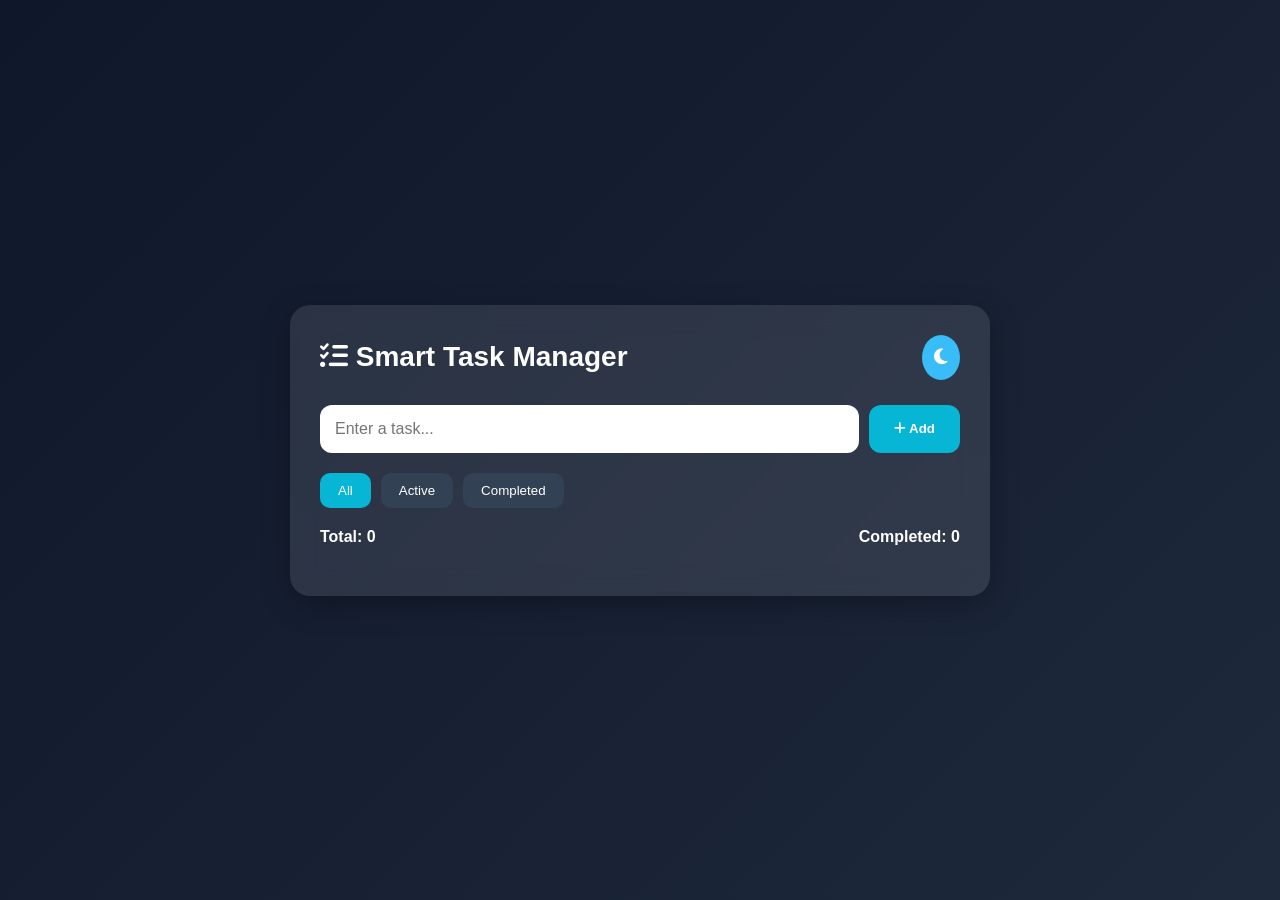
<file: index.html>
<!DOCTYPE html>
<html lang="en">
<head>
<meta charset="UTF-8">
<meta name="viewport" content="width=device-width, initial-scale=1.0">
<title>Smart Task Manager</title>

<link rel="stylesheet" href="style.css">

<link rel="stylesheet"
href="https://cdnjs.cloudflare.com/ajax/libs/font-awesome/6.5.1/css/all.min.css">

</head>

<body>

<div class="container">

<header>

<h1>
<i class="fa-solid fa-list-check"></i>
Smart Task Manager
</h1>

<button id="themeBtn">
<i class="fa-solid fa-moon"></i>
</button>

</header>

<div class="task-input">

<input
type="text"
id="taskInput"
placeholder="Enter a task...">

<button id="addBtn">
<i class="fa-solid fa-plus"></i>
Add
</button>

</div>

<div class="filters">

<button class="filter active" data-filter="all">
All
</button>

<button class="filter" data-filter="active">
Active
</button>

<button class="filter" data-filter="completed">
Completed
</button>

</div>

<div class="stats">

<p>Total: <span id="totalCount">0</span></p>

<p>Completed:
<span id="completedCount">0</span></p>

</div>

<ul id="taskList"></ul>

</div>

<script src="script.js"></script>

</body>
  </html>
</file>
<file: style.css>
*{
margin:0;
padding:0;
box-sizing:border-box;
font-family:'Poppins',sans-serif;
}

body{
background:linear-gradient(135deg,#0f172a,#1e293b);
min-height:100vh;
display:flex;
justify-content:center;
align-items:center;
padding:20px;
transition:0.4s;
}

.container{
width:100%;
max-width:700px;
background:rgba(255,255,255,0.1);
backdrop-filter:blur(15px);
padding:30px;
border-radius:20px;
box-shadow:0 8px 30px rgba(0,0,0,0.3);
color:white;
}

header{
display:flex;
justify-content:space-between;
align-items:center;
margin-bottom:25px;
}

header h1{
font-size:28px;
}

#themeBtn{
background:#38bdf8;
border:none;
padding:12px;
border-radius:50%;
cursor:pointer;
color:white;
font-size:18px;
}

.task-input{
display:flex;
gap:10px;
margin-bottom:20px;
}

.task-input input{
flex:1;
padding:15px;
border:none;
outline:none;
border-radius:12px;
font-size:16px;
}

.task-input button{
padding:15px 25px;
border:none;
border-radius:12px;
background:#06b6d4;
color:white;
cursor:pointer;
font-weight:bold;
}

.filters{
display:flex;
gap:10px;
margin-bottom:20px;
}

.filter{
padding:10px 18px;
border:none;
border-radius:10px;
cursor:pointer;
background:#334155;
color:white;
}

.filter.active{
background:#06b6d4;
}

.stats{
display:flex;
justify-content:space-between;
margin-bottom:20px;
font-weight:bold;
}

#taskList{
list-style:none;
}

.task{
display:flex;
justify-content:space-between;
align-items:center;
padding:15px;
background:rgba(255,255,255,0.1);
margin-bottom:12px;
border-radius:12px;
animation:fadeIn 0.4s ease;
}

.task.completed span{
text-decoration:line-through;
opacity:0.6;
}

.task-left{
display:flex;
align-items:center;
gap:12px;
}

.task-actions button{
border:none;
padding:8px 12px;
margin-left:5px;
cursor:pointer;
border-radius:8px;
color:white;
}

.edit-btn{
background:#f59e0b;
}

.delete-btn{
background:#ef4444;
}

@keyframes fadeIn{
from{
opacity:0;
transform:translateY(-10px);
}
to{
opacity:1;
transform:translateY(0);
}
}

/* Dark Mode */

.dark{
background:linear-gradient(135deg,#f8fafc,#cbd5e1);
}

.dark .container{
background:white;
color:#111827;
}

.dark .filter{
background:#e5e7eb;
color:black;
}

.dark .filter.active{
background:#06b6d4;
color:white;
}

.dark .task{
background:#f1f5f9;
}

@media(max-width:600px){

.task-input{
flex-direction:column;
}

.filters{
flex-wrap:wrap;
}

.stats{
flex-direction:column;
gap:10px;
}

header h1{
font-size:22px;
}

}
</file>
